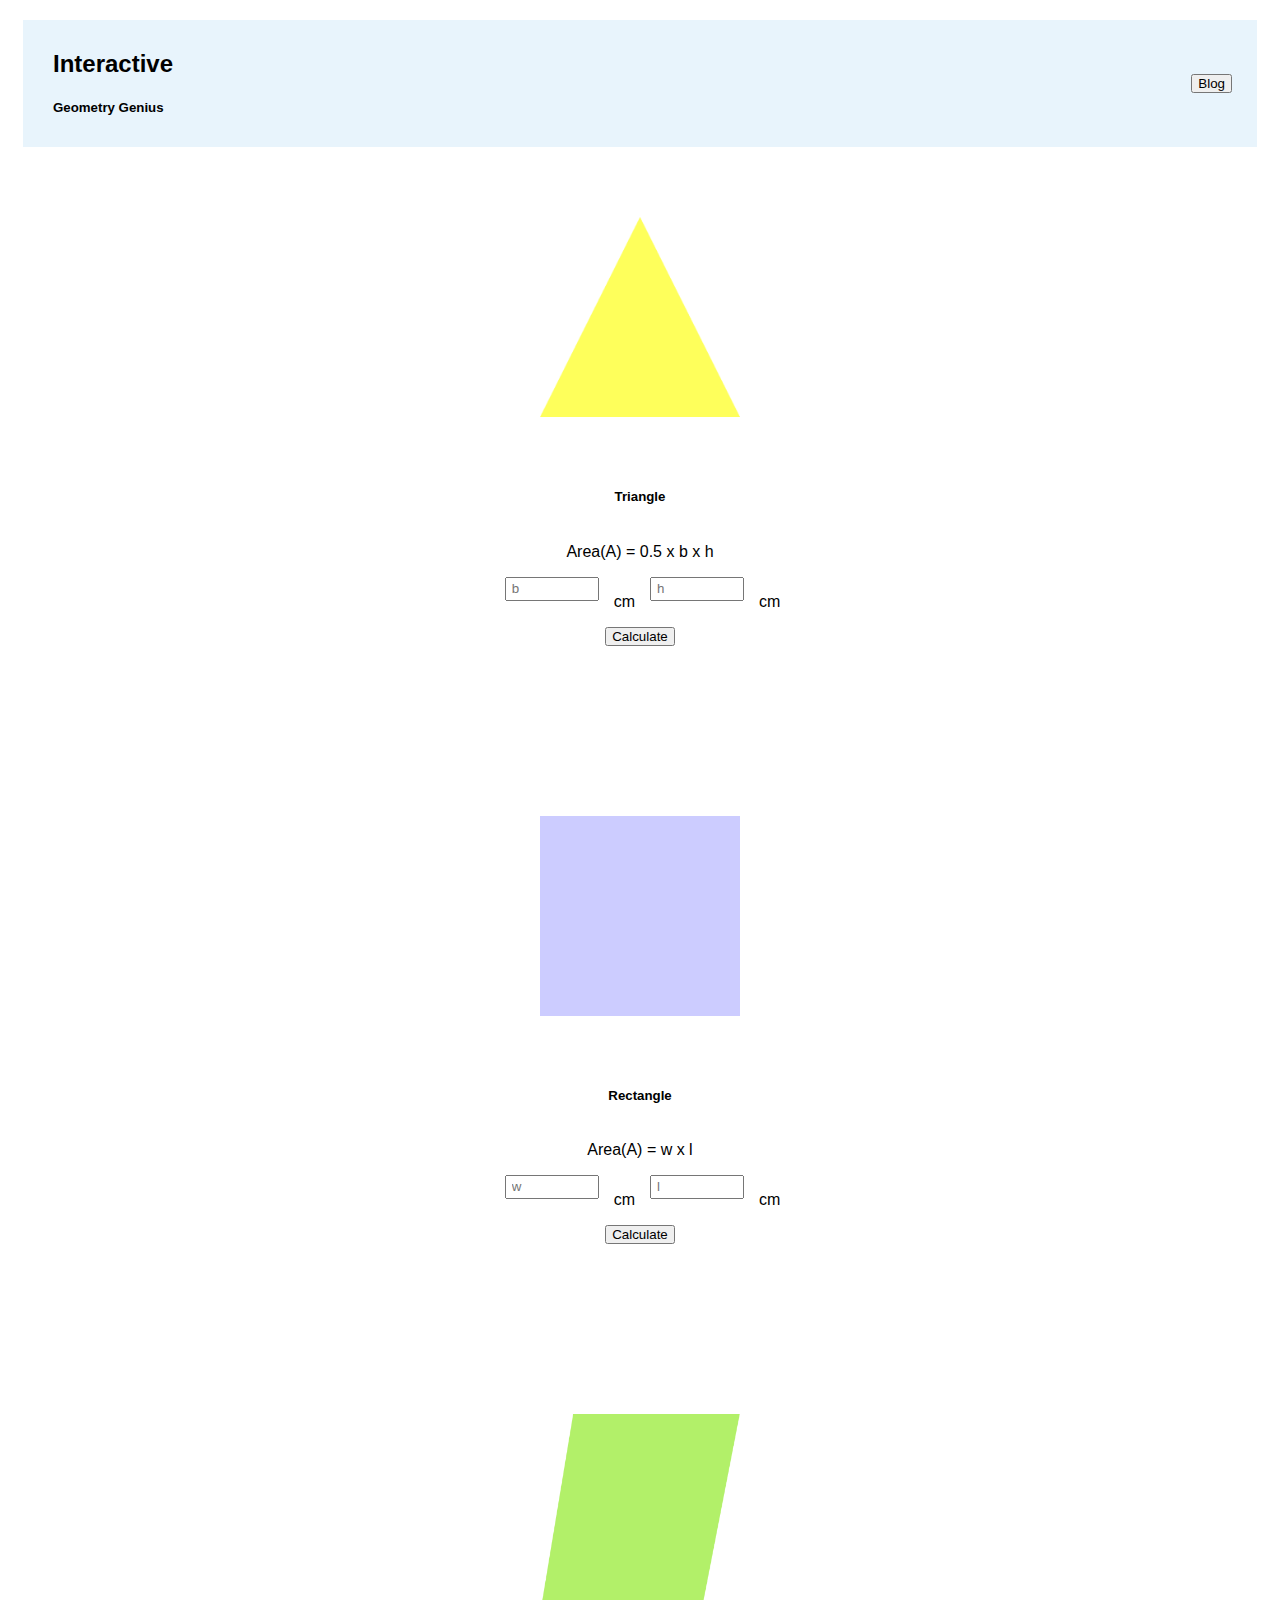
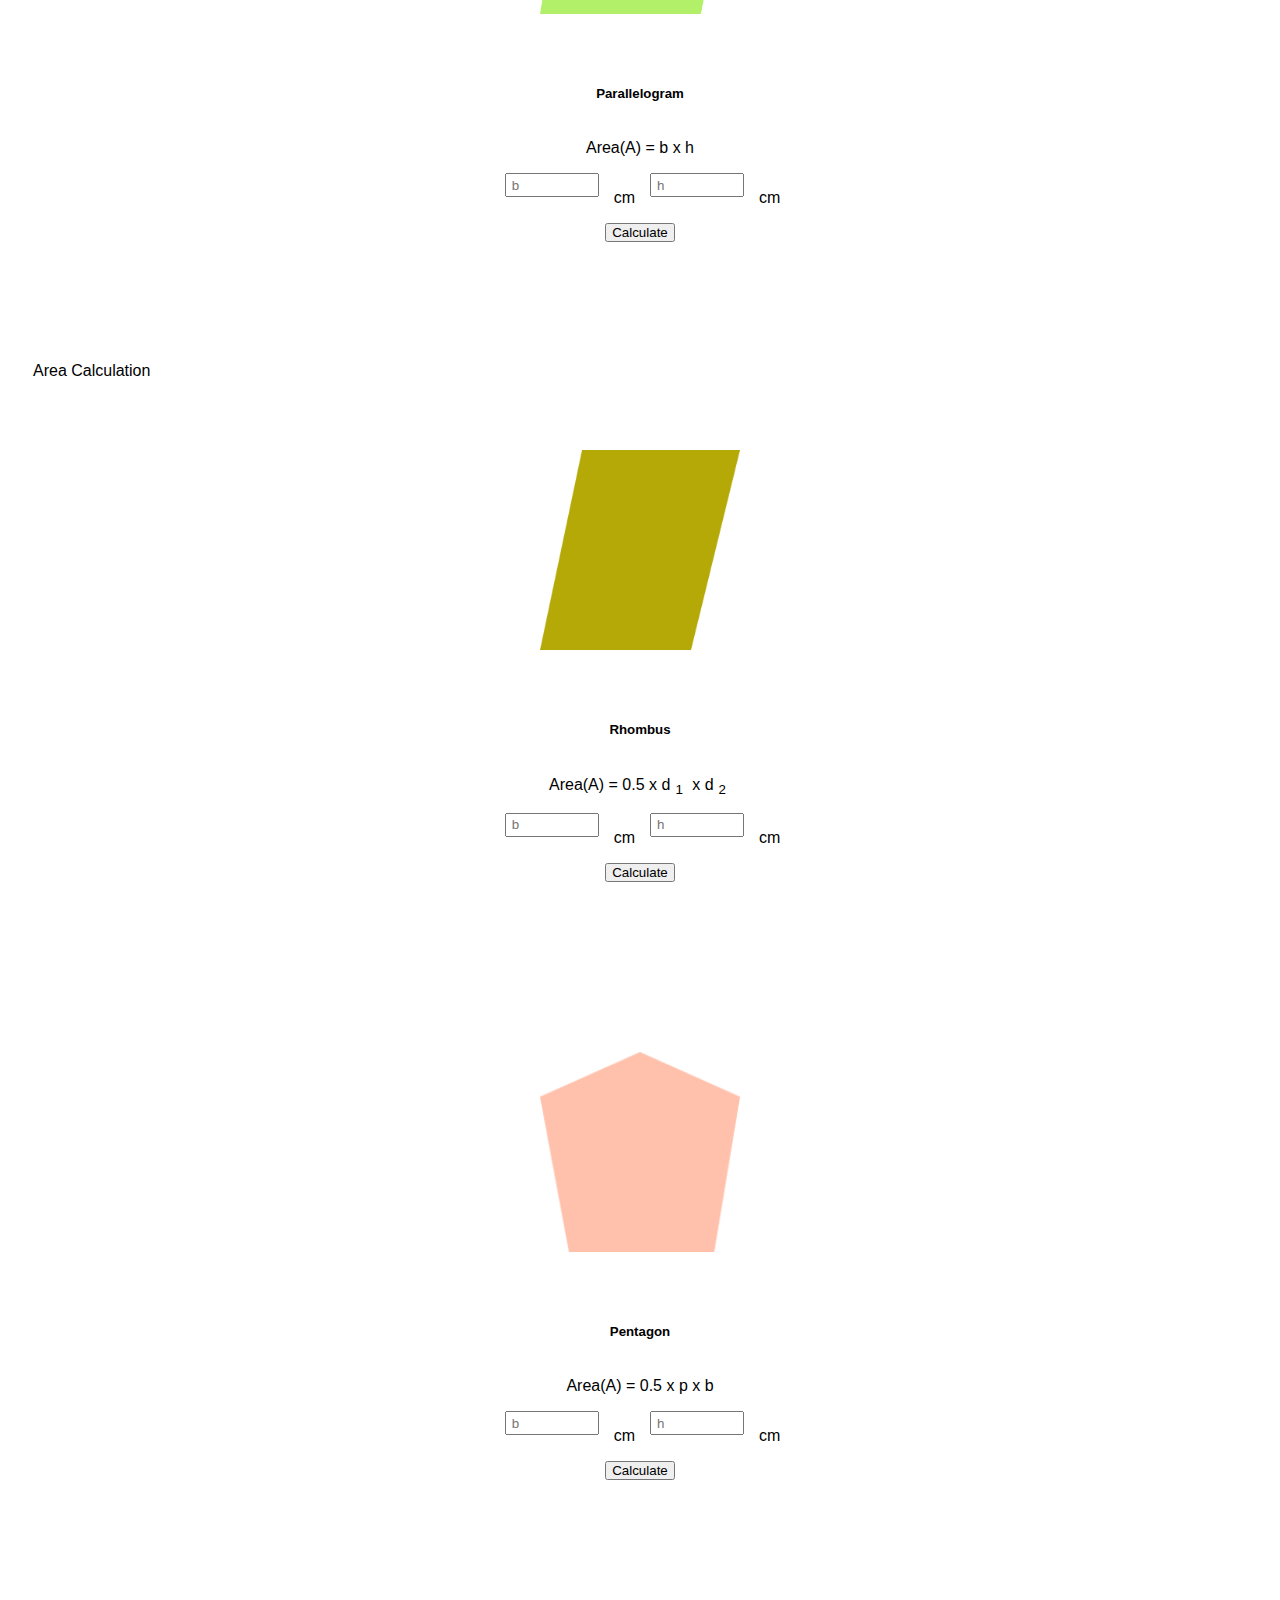
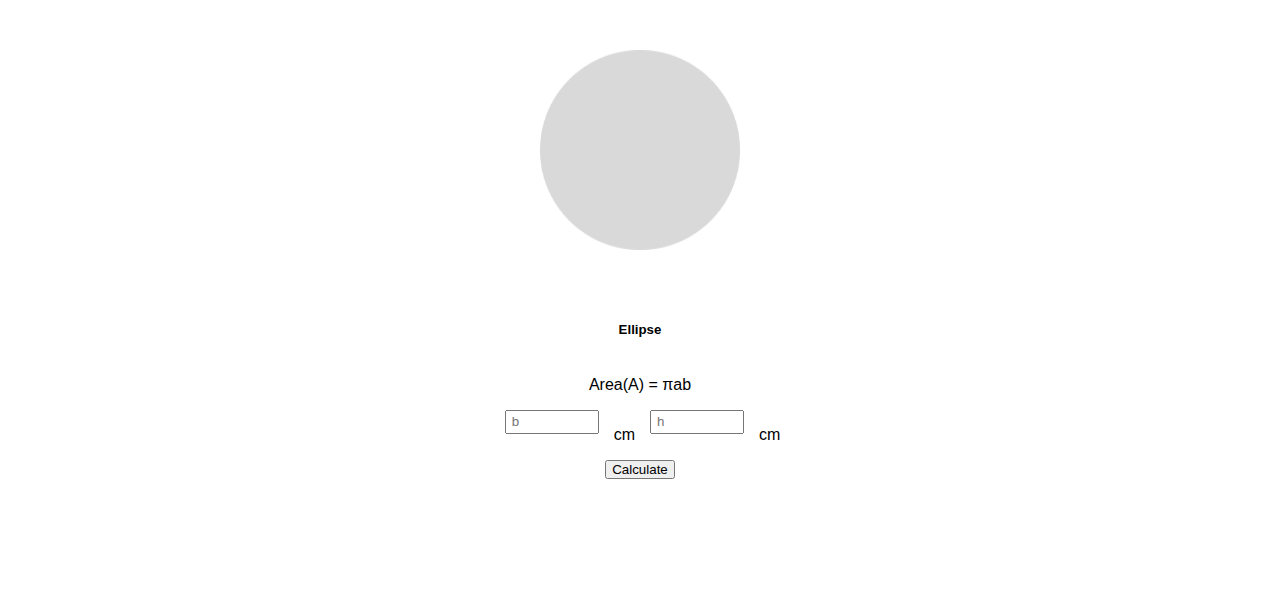
<file: index.html>
<!DOCTYPE html>
<html lang="en">

<head>
    <meta charset="UTF-8">
    <meta http-equiv="X-UA-Compatible" content="IE=edge">
    <meta name="viewport" content="width=device-width, initial-scale=1.0">
    <title>Assignment 5</title>
    <link href="https://cdn.jsdelivr.net/npm/bootstrap@5.3.0-alpha1/dist/css/bootstrap.min.css" rel="stylesheet"
        integrity="sha384-GLhlTQ8iRABdZLl6O3oVMWSktQOp6b7In1Zl3/Jr59b6EGGoI1aFkw7cmDA6j6gD" crossorigin="anonymous">
    <link rel="stylesheet" href="style.css">

</head>

<body>
    <header>
        <span id="header-span">
            <div>
                <h2>Interactive</h2>
                <h5>Geometry Genius</h5>
            </div>
            <div>
                <button class="btn btn-primary" id="blog-btn">Blog</button>
            </div>
        </span>
    </header>

    <!-- card row 1 -->
    <div class="card-group gap-2 card-style-hover">
        <div class="card card-style">
            <img src="images/triangle.png" class="card-img-top img-style" alt="..." id="images">
            <div class="card-body card-style ">
                <h5 class="card-title">Triangle</h5>
                <p class="card-text">Area(A) = 0.5 x b x h </p>
                <div class="input-div">
                    <input type="text" placeholder="b" class="input-field" id="tri-b-field">
                    <p>cm</p>
                    <input type="text" placeholder="h" class="input-field" id="tri-h-field">
                    <p>cm</p>
                </div>
                <button class="btn btn-primary" id="btn-tri-calc">Calculate</button>
            </div>
        </div>
        <div class="card card-style">
            <img src="images/rectangle.png" class="card-img-top img-style" alt="..." >
            <div class="card-body card-style">
                <h5 class="card-title">Rectangle</h5>
                <p class="card-text">Area(A) = w x l </p>
                <div class="input-div">
                    <input type="text" placeholder="w" class="input-field" id="rec-width-field">
                    <p>cm</p>
                    <input type="text" placeholder="l" class="input-field" id="rec-length-field">
                    <p>cm</p>
                </div>
                <button class="btn btn-primary" id="rec-cal-btn">Calculate</button>
            </div>
        </div>
        <div class="card card-style">
            <img src="images/parallelogram.png" class="card-img-top img-style" alt="...">
            <div class="card-body card-style">
                <h5 class="card-title">Parallelogram</h5>
                <p class="card-text">Area(A) = b x h </p>
                <div class="input-div">
                    <input type="text" placeholder="b" class="input-field" id="para-b-field">
                    <p>cm</p>
                    <input type="text" placeholder="h" class="input-field" id="para-h-field">
                    <p>cm</p>
                </div>
                <button class="btn btn-primary" id="para-cal-btn">Calculate</button>
            </div>
        </div>
        <div class="card" id="result-field">
            <p class="text-center text-decoration-underline fs-4 fw-semibold">Area Calculation</p>
        </div>
    </div>

    <!-- card row 2 -->
    <div class="card-group gap-2 card-style-hover">
        <div class="card card-style">
            <img src="images/rhombus.png" class="card-img-top img-style" alt="...">
            <div class="card-body card-style">
                <h5 class="card-title">Rhombus</h5>
                <p class="card-text">Area(A) = 0.5 x d<sub>1</sub> x d<sub>2</sub> </p>
                <div class="input-div">
                    <input type="text" placeholder="b" class="input-field" id="rhombos-b-field">
                    <p>cm</p>
                    <input type="text" placeholder="h" class="input-field" id="rhombos-h-field">
                    <p>cm</p>
                </div>
                <button class="btn btn-primary" id="btn-rhombus-calc">Calculate</button>
            </div>
        </div>
        <div class="card card-style">
            <img src="images/pentagon.png" class="card-img-top img-style" alt="...">
            <div class="card-body card-style">
                <h5 class="card-title">Pentagon</h5>
                <p class="card-text">Area(A) = 0.5 x p x b</p>
                <div class="input-div">
                    <input type="text" placeholder="b" class="input-field" id="pentagon-b-field">
                    <p>cm</p>
                    <input type="text" placeholder="h" class="input-field" id="pentagon-h-field">
                    <p>cm</p>
                </div>
                <button class="btn btn-primary" id="btn-pentagon-calc">Calculate</button>
            </div>
        </div>
        <div class="card card-style">
            <img src="images/ellipse.png" class="card-img-top img-style" alt="...">
            <div class="card-body card-style">
                <h5 class="card-title">Ellipse</h5>
                <p class="card-text">Area(A) = πab</p>
                <div class="input-div">
                    <input type="text" placeholder="b" class="input-field" id="ellipse-b-field">
                    <p>cm</p>
                    <input type="text" placeholder="h" class="input-field" id="ellipse-h-field">
                    <p>cm</p>
                </div>
                <button class="btn btn-primary" id="btn-ellipse-calc">Calculate</button>
            </div>
        </div>
        <div class="card">
        </div>
    </div>


    <script src="js/script.js"></script>
</body>

</html>
</file>
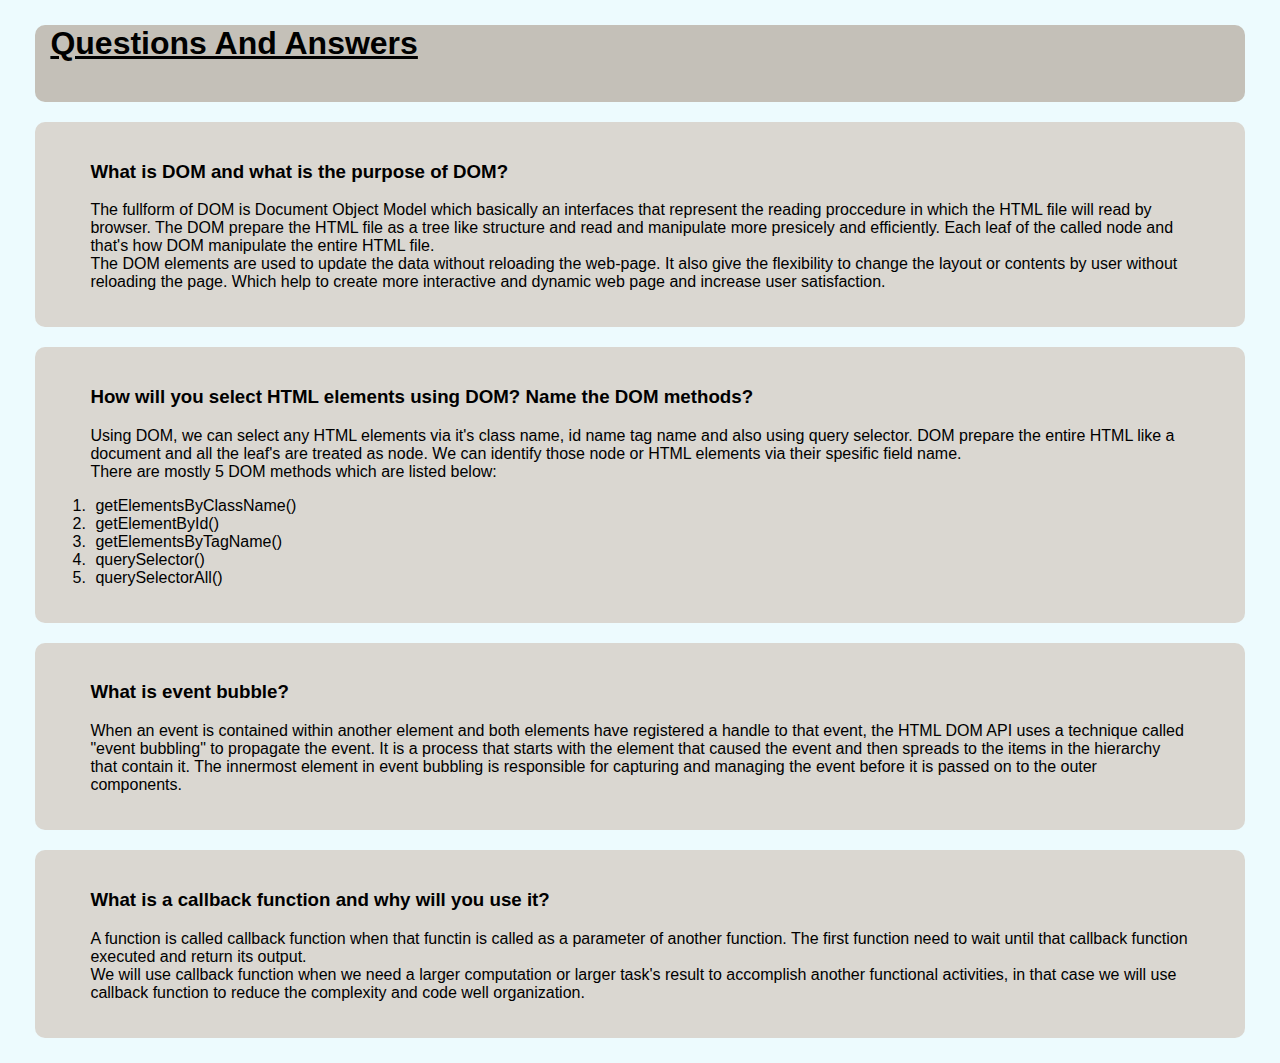
<file: blog.html>
<!DOCTYPE html>
<html lang="en">

<head>
    <meta charset="UTF-8">
    <meta http-equiv="X-UA-Compatible" content="IE=edge">
    <meta name="viewport" content="width=device-width, initial-scale=1.0">
    <title>Blog</title>
    <link rel="stylesheet" href="style.css">
    <link href="https://cdn.jsdelivr.net/npm/bootstrap@5.3.0-alpha1/dist/css/bootstrap.min.css" rel="stylesheet"
        integrity="sha384-GLhlTQ8iRABdZLl6O3oVMWSktQOp6b7In1Zl3/Jr59b6EGGoI1aFkw7cmDA6j6gD" crossorigin="anonymous">
</head>

<body class="blog-body">
    <div class="blog-title">
        <h1 class="text-center "><u>Questions And Answers</u></h1><br>
    </div>
    

    <div class="para-div">
        <h3>What is DOM and what is the purpose of DOM?</h3>
        <p>The fullform of DOM is Document Object Model which basically an interfaces that represent the reading
            proccedure in which the HTML file will read by browser. The DOM prepare the HTML file as a tree like
            structure and read and manipulate more presicely and efficiently. Each leaf of the called node and that's
            how DOM manipulate the entire HTML file.<br> The DOM elements are used to update the data without reloading
            the web-page. It also give the flexibility to change the layout or contents by user without reloading the
            page. Which help to create more interactive and dynamic web page and increase user satisfaction.</p>
    </div>

    <div class="para-div">
        <h3>How will you select HTML elements using DOM? Name the DOM methods?</h3>
        <p>Using DOM, we can select any HTML elements via it's class name, id name tag name and also using query
            selector.
            DOM prepare the entire HTML like a document and all the leaf's are treated as node. We can identify those
            node
            or HTML elements via their spesific field name.<br> There are mostly 5 DOM methods which are listed below:
        <ol>
            <li>getElementsByClassName()</li>
            <li>getElementById()</li>
            <li>getElementsByTagName()</li>
            <li>querySelector()</li>
            <li>querySelectorAll()</li>
        </ol>
        </p>
    </div>
    
    <div class="para-div">
        <h3>What is event bubble?</h3>
        <p>When an event is contained within another element and both elements have registered a handle to that event, the HTML DOM API uses a technique called "event bubbling" to propagate the event. It is a process that starts with the element that caused the event and then spreads to the items in the hierarchy that contain it. The innermost element in event bubbling is responsible for capturing and managing the event before it is passed on to the outer components.</p>
    </div>

    <div class="para-div">
        <h3>What is a callback function and why will you use it?</h3>
        <p>A function is called callback function when that functin is called as a parameter of another function. The first function need to wait until that callback function executed and return its output.<br> We will use callback function when we need a larger computation or larger task's result to accomplish another functional activities, in that case we will use callback function to reduce the complexity and code well organization.</p>
    </div>

</body>

</html>
</file>
<file: style.css>
*{
    padding: 0px 5px;
    font-family:'Trebuchet MS', 'Lucida Sans Unicode', 'Lucida Grande', 'Lucida Sans', Arial, sans-serif;
}

#header-span{
    display: flex;
    justify-content: space-between;
    background-color: #e8f4fc;
    margin: 20px auto;
    padding: 10px 20px;
    align-items: center;
}

.img-style{
    height: 200px;
    width: 200px;
}

.card{
    margin-top: 20px !important;
}

.card-style{
    align-items: center;
    display: flex;
    flex-direction: column;
    padding: 50px 10px;
}

/* .card-style-hover :hover{
    background-color: #e8f4fc !important;
} */
.input-field{
    height: 20px;
    width: 80px;
    margin: 0px 10px;
}
.input-div{
    display: flex;
}

.result-div{
    display: flex;
    justify-content: space-between;
    padding: 5px 10px;
}
.result-div .convert-btn{
    background-color: #1090d8;
    border-radius: 5px;
    border: 0px;
    height: 25 px;
}

.blog-body{
    margin: 2% 2%;
    background-color: #edfbfe;
}

.blog-title{
    background-color: #c4c0b8;
    margin-bottom: 20px;
    border-radius: 10px;
}

.para-div{
    background-color: #dad7d1;
    margin-bottom: 20px;
    padding: 20px 50px;
    border-radius: 10px;
}
</file>
